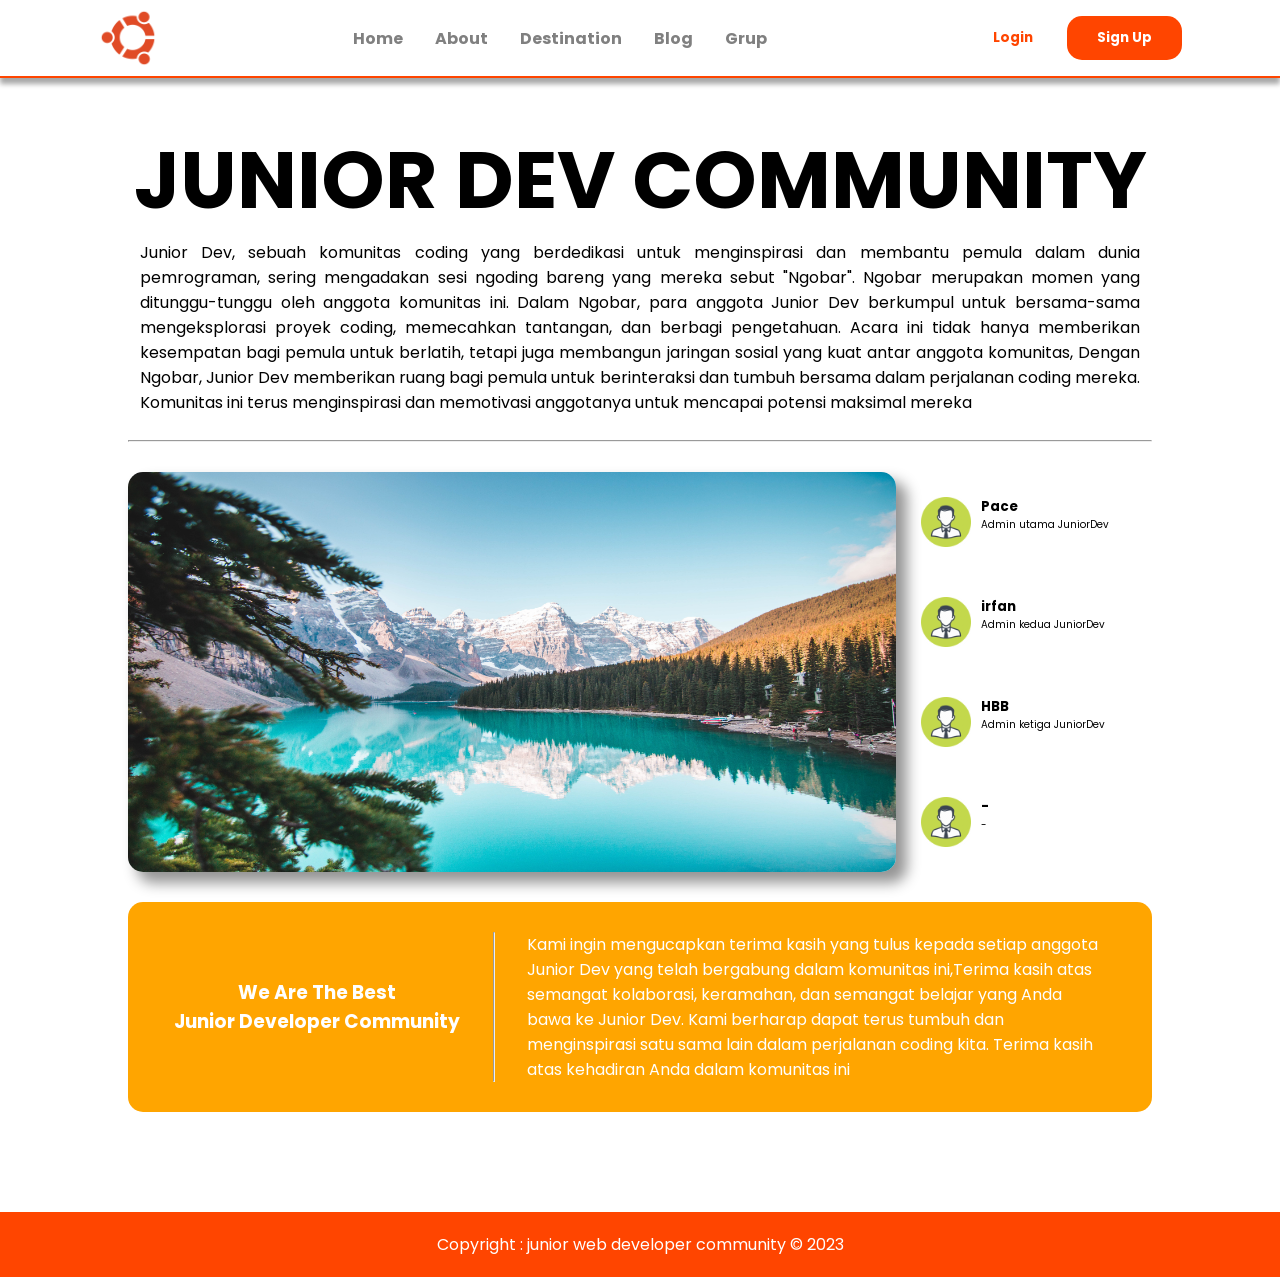
<file: juniordev.html>
<!DOCTYPE html>
<html lang="en">

  <head>
    <meta charset="UTF-8" />
    <meta name="viewport" content="width=device-width, initial-scale=1.0" />
    <title>Junior Dev</title>
    <link rel="stylesheet" href="juniordev.css" />
    <link rel="shortcut icon" href="logo.png" type="image/x-icon" />
    <link rel="stylesheet" href="https://cdnjs.cloudflare.com/ajax/libs/font-awesome/5.15.3/css/all.min.css" />
  </head>

  <body>
    <header>
      <nav>

        <input type="checkbox" id="check"/>
        <label for="check" class="checkbtn">
          <i class="fas fa-bars"></i>
        </label>

        <div class="logo">
          <img src="logo.png" alt="logo" />
        </div>

        <ul id="isi_nav">
          <li><a href="#toglehome">Home</a></li>
          <li><a href="#">About</a></li>
          <li><a href="#">Destination</a></li>
          <li><a href="#">Blog</a></li>
          <li><a href="#">Grup</a></li>
          <div class="btn" id="btn-ul">
            <button class="login">Login</button>
            <button class="sign">Sign Up</button>
          </div>
        </ul>

        <div class="btn">
          <button class="login">Login</button>
          <button class="sign">Sign Up</button>
        </div>
      </nav>
    </header>
    <main>
      <div id="toglehome"></div>
      <section id="Home">
        <div class="judul">
          <h1>JUNIOR DEV COMMUNITY</h1>
          <p>
            Junior Dev, sebuah komunitas coding yang berdedikasi untuk menginspirasi dan membantu pemula dalam dunia pemrograman, sering mengadakan sesi ngoding bareng yang mereka sebut "Ngobar". Ngobar merupakan momen yang ditunggu-tunggu oleh anggota komunitas ini. Dalam Ngobar, para anggota Junior Dev berkumpul untuk bersama-sama mengeksplorasi proyek coding, memecahkan tantangan, dan berbagi pengetahuan. Acara ini tidak hanya memberikan kesempatan bagi pemula untuk berlatih, tetapi juga membangun jaringan sosial yang kuat antar anggota komunitas,
Dengan Ngobar, Junior Dev memberikan ruang bagi pemula untuk berinteraksi dan tumbuh bersama dalam perjalanan coding mereka. Komunitas ini terus menginspirasi dan memotivasi anggotanya untuk mencapai potensi maksimal mereka
          </p>
        </div>

        </div>
        <br>
        <hr>
        <div class="pemandangan">
          <img src="bghome.jpg" alt="bghome" />
          <div class="manusia">
            <div class="manusia1">
              <img src="icons.jpg" alt="manusia1">
              <div class="deskripsi">
                <h5>Pace</h5>
                <p>Admin utama JuniorDev</p>
              </div>
            </div>
            <div class="manusia1">
              <img src="icons.jpg" alt="manusia1">
              <div class="deskripsi">
                <h5>irfan</h5>
                <p>Admin kedua JuniorDev</p>
              </div>
            </div>
            <div class="manusia1">
              <img src="icons.jpg" alt="manusia1">
              <div class="deskripsi">
                <h5>HBB</h5>
                <p>Admin ketiga JuniorDev</p>
              </div>
            </div>
            <div class="manusia1">
              <img src="icons.jpg" alt="manusia1">
              <div class="deskripsi">
                <h5>-</h5>
                <p>-</p>
              </div>
            </div>
          </div>
        </div>
        <div class="card">
          <div class="cardcontent">
            <div class="cardtitle">
              <h3>We Are The Best <br> <span>Junior Developer Community</span></h3>
            </div>
            <hr class="pemisahcontent">
            <p>Kami ingin mengucapkan terima kasih yang tulus kepada setiap anggota Junior Dev yang telah bergabung dalam komunitas ini,Terima kasih atas semangat kolaborasi, keramahan, dan semangat belajar yang Anda bawa ke Junior Dev. Kami berharap dapat terus tumbuh dan menginspirasi satu sama lain dalam perjalanan coding kita. Terima kasih atas kehadiran Anda dalam komunitas ini</p>
          </div>
        </div>
      </section>
    </main>

    <footer>
      <p>Copyright : junior web developer community &copy; 2023</p>
    </footer>
  </body>

</html>
</file>
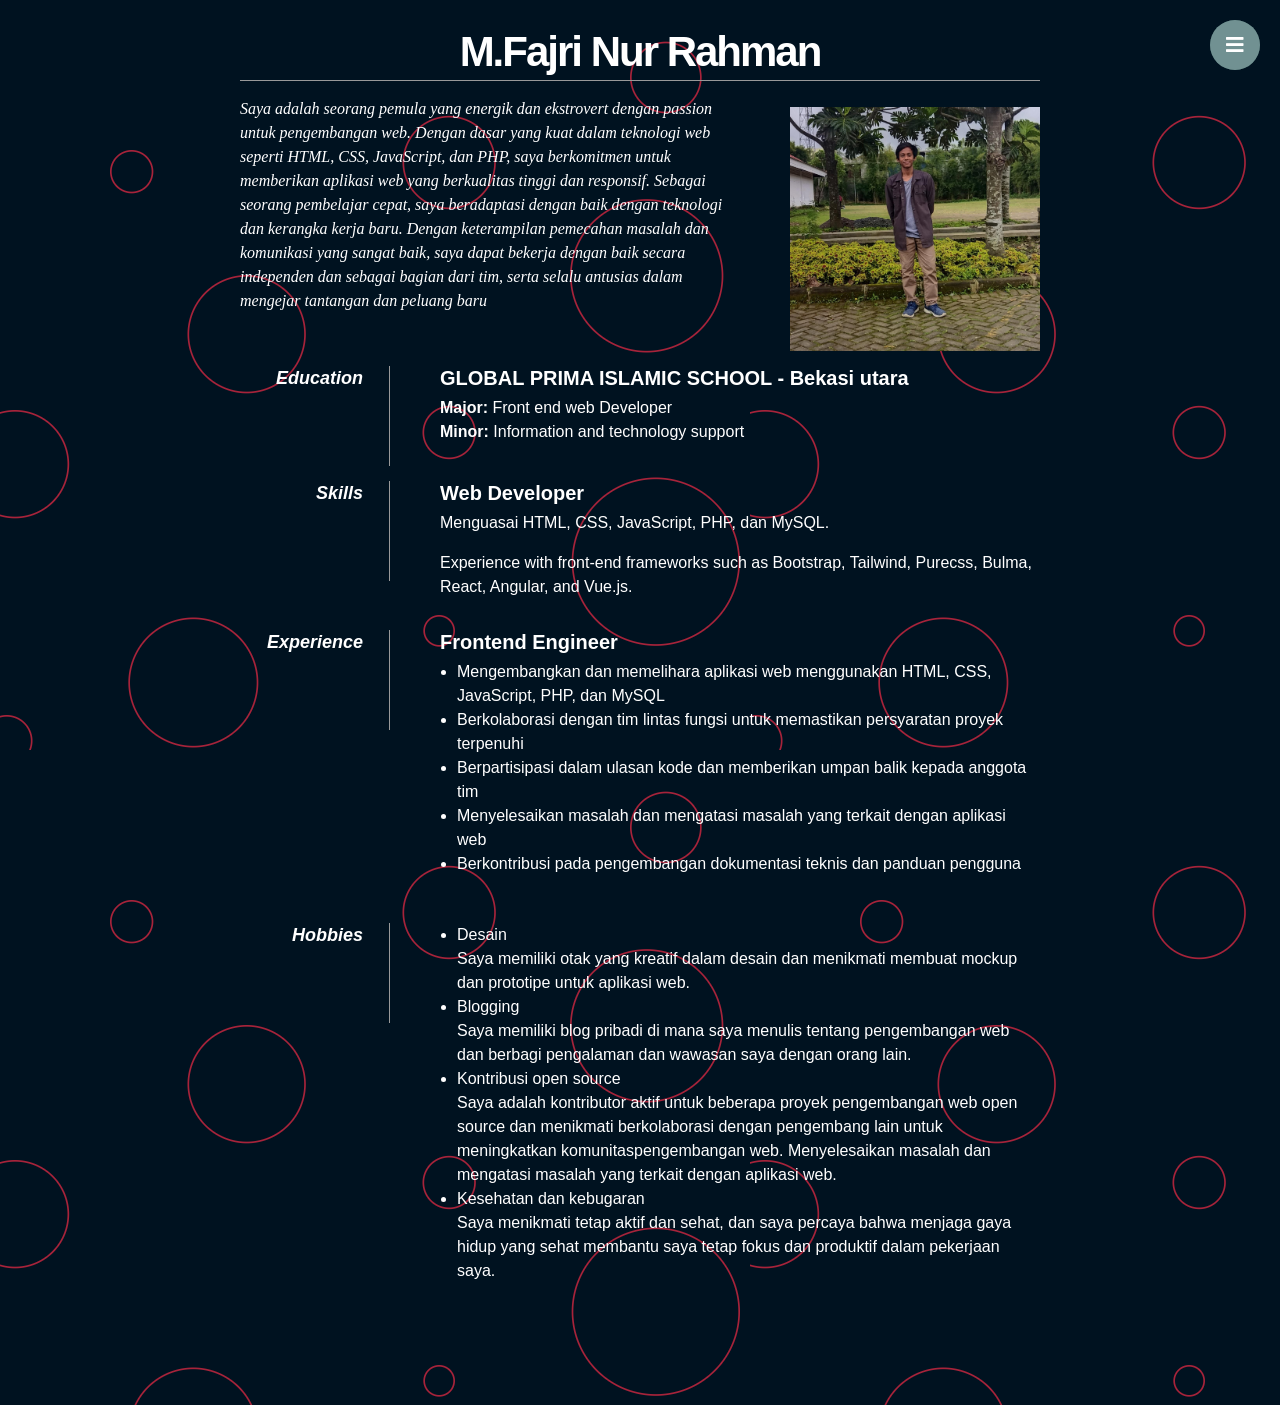
<file: webp3.html>
<!DOCTYPE html>
<html lang="en">
  <head>
    <meta charset="UTF-8" />
    <meta http-equiv="X-UA-Compatible" content="IE=edge" />
    <meta name="viewport" content="width=device-width, initial-scale=1.0" />
    <link rel="shortcut icon" href="icons.jpg" type="image/x-icon" />
    <link rel="stylesheet" href="webp1.css" />
    <link
      rel="stylesheet"
      href="https://cdnjs.cloudflare.com/ajax/libs/font-awesome/5.15.3/css/all.min.css"
    />
    <link rel="stylesheet" href="https://fonts.cdnfonts.com/css/g-gempur" />
    <link rel="stylesheet" href="https://fonts.cdnfonts.com/css/onefifth" />
    <link href="https://fonts.cdnfonts.com/css/more-sugar" rel="stylesheet" />
    <title>ABOUT | WEB PROFILE FAJRI</title>
  </head>
  <body>
    <input type="checkbox" id="active" />
    <label for="active" class="menu-btn"><i class="fas fa-bars"></i></label>
    <div class="wrapper">
      <ul>
        <li><a href="webp.html">Home</a></li>
        <li><a href="webp3.html">About me</a></li>
        <li><a href="webp1.html">Contact me</a></li>
        <li><a href="webp3.html">appreciation</a></li>
      </ul>
    </div>

    <div id="page-wrap">
      <h1 class="fn" style="text-align: center">M.Fajri Nur Rahman</h1>
      <div class="iyaa">
        <img class="img" src="fotoay.jpeg" alt="photo" id="pic" width="250px" />

        <div id="objective">
          <p class="lengkapi">
            Saya adalah seorang pemula yang energik dan ekstrovert dengan
            passion untuk pengembangan web. Dengan dasar yang kuat dalam
            teknologi web seperti HTML, CSS, JavaScript, dan PHP, saya
            berkomitmen untuk memberikan aplikasi web yang berkualitas tinggi
            dan responsif. Sebagai seorang pembelajar cepat, saya beradaptasi
            dengan baik dengan teknologi dan kerangka kerja baru. Dengan
            keterampilan pemecahan masalah dan komunikasi yang sangat baik, saya
            dapat bekerja dengan baik secara independen dan sebagai bagian dari
            tim, serta selalu antusias dalam mengejar tantangan dan peluang baru
          </p>
        </div>
      </div>

      <div class="clear"></div>

      <dl>
        <dd class="clear"></dd>

        <div class="Education">
          <dt>Education</dt>
          <dd>
            <h2>GLOBAL PRIMA ISLAMIC SCHOOL - Bekasi utara</h2>
            <p>
              <strong>Major:</strong> Front end web Developer<br />
              <strong>Minor:</strong> Information and technology support
            </p>
          </dd>
        </div>

        <dd class="clear"></dd>

        <dt>Skills</dt>
        <dd>
          <h2>Web Developer</h2>
          <p>Menguasai HTML, CSS, JavaScript, PHP, dan MySQL.</p>
          <p>
            Experience with front-end frameworks such as Bootstrap, Tailwind,
            Purecss, Bulma, React, Angular, and Vue.js.
          </p>
        </dd>

        <dd class="clear"></dd>

        <dt>Experience</dt>
        <dd>
          <h2>Frontend Engineer</h2>
          <ul>
            <li>
              Mengembangkan dan memelihara aplikasi web menggunakan HTML, CSS,
              JavaScript, PHP, dan MySQL
            </li>
            <li>
              Berkolaborasi dengan tim lintas fungsi untuk memastikan
              persyaratan proyek terpenuhi
            </li>
            <li>
              Berpartisipasi dalam ulasan kode dan memberikan umpan balik kepada
              anggota tim
            </li>
            <li>
              Menyelesaikan masalah dan mengatasi masalah yang terkait dengan
              aplikasi web
            </li>
            <li>
              Berkontribusi pada pengembangan dokumentasi teknis dan panduan
              pengguna
            </li>
          </ul>
        </dd>

        <dd class="clear"></dd>

        <dt>Hobbies</dt>

        <dd>
          <ul>
            <li>Desain</li>
            Saya memiliki otak yang kreatif dalam desain dan menikmati membuat
            mockup dan prototipe untuk aplikasi web.

            <li>Blogging</li>
            Saya memiliki blog pribadi di mana saya menulis tentang pengembangan
            web dan berbagi pengalaman dan wawasan saya dengan orang lain.

            <li>Kontribusi open source</li>
            Saya adalah kontributor aktif untuk beberapa proyek pengembangan web
            open source dan menikmati berkolaborasi dengan pengembang lain untuk
            meningkatkan komunitaspengembangan web. Menyelesaikan masalah dan
            mengatasi masalah yang terkait dengan aplikasi web.

            <li>Kesehatan dan kebugaran</li>
            Saya menikmati tetap aktif dan sehat, dan saya percaya bahwa menjaga
            gaya hidup yang sehat membantu saya tetap fokus dan produktif dalam
            pekerjaan saya.
          </ul>
        </dd>

        <dd class="clear"></dd>

        <dd class="clear"></dd>
      </dl>

      <div class="clear"></div>
    </div>

    <script src="main.js"></script>
  </body>
</html>
</file>
<file: juniordev.css>
@import url('https://fonts.googleapis.com/css2?family=Poppins:wght@500;600;700&display=swap');

* {
    padding: 0;
    margin: 0;
    box-sizing: border-box;
    font-family: 'Poppins', sans-serif;
    scroll-behavior: smooth;
}


.logo img {
    width: 60px;
    display: flex;
}

header {
    height: fit-content;
    position: fixed;
    top: 0;
    left: 0;
    right: 0;
    padding: .5rem 0rem;
    background-color: white;
    border-bottom: 2px solid orangered;
    box-shadow: 0px 6px 5px 0px rgba(0, 0, 0, 0.35);
    z-index: 99;
}

nav {

    width: 100%;
    height: fit-content;
    /* background-color: black; */
    display: flex;
    justify-content: space-around;
    align-items: center;
    /* position: absolute; */

}

.checkbtn {
    font-size: 30px;
    color: black;
    float: right;
    cursor: pointer;
    display: none;
}

#check {
    display: none;
}

ul {
    text-align: center;
    list-style-type: none;
    display: flex;
    align-items: center;
    gap: 2rem;
}
#btn-ul{
    display: none;
}
ul li a {
    text-decoration: none;
    font-weight: bold;
    color: grey;
}

nav ul li a:hover {
    color: black;
}

button {
    border: none;
    padding: 12px 30px;
    font-weight: bold;
    cursor: pointer;
}

.sign {
    background-color: orangered;
    color: white;
    border-radius: 15px;
    transition: all .3s ease;
}

.sign:hover {
    opacity: .7;
}

.login {
    color: orangered;
    background: none;
    border-radius: 15px;
    transition: all .3s ease;
}

.login:hover {
    opacity: .7;
}

/* main content */
main #toglehome {
    padding-top: 100px;
}

main {
    width: 80%;
    margin: auto;
}

main h1 {
    text-align: center;
    font-size: 80px;
    margin-top: 20px;
}

main p {
    text-align: justify;
    margin: 0px 12px;
}

main .pemandangan {
    margin-top: 30px;
}

main .pemandangan img {
    border-radius: 15px;
    width: 75%;
    height: 400px;
    box-shadow: 10px 10px 14px 1px rgba(0, 0, 0, 0.42);
    -webkit-box-shadow: 10px 10px 14px 1px rgba(0, 0, 0, 0.42);
    -moz-box-shadow: 10px 10px 14px 1px rgba(0, 0, 0, 0.42);
}

main .pemandangan {
    display: flex;
}

main .pemandangan .manusia {

    display: flex;
    flex-direction: column;

}

main .pemandangan .manusia1 {
    display: flex;
    margin: 25px;
}

main .pemandangan .manusia1 .deskripsi p {
    margin: 0;
    font-size: 10px;
}

main .pemandangan .manusia1 .deskripsi {
    padding-left: 10px;
}

main .pemandangan .manusia1 img {
    background-size: cover;
    width: 50px;
    margin: 0px;
    height: 50px;
    box-shadow: none;
}

main .card {
    margin-top: 30px;
    background-color: orange;
    padding: 30px;
    border-radius: 15px;
}

main .card .cardcontent {
    display: flex;
    color: white;
    justify-content: space-around;
}

main .card .cardcontent .cardtitle {
    display: flex;
    align-items: center;
    text-align: center;
    justify-content: center;
}

main .pemisahcontent {
    color: white;
}

main .card .cardcontent p {
    width: 60%;
    /* padding: 20px; */
    text-align: left;
    margin: 0px;
}

main .card .cardcontent h3 span {
    color: white;
}

footer {
    width: 100%;
    text-align: center;
    background-color: orangered;
    padding: 20px;
    color: white;
    margin-top: 100px;
}

/* Hamburger Menu */




/* Responsive Design Section */
@media only screen and (max-width: 600px) {
    main{
        width: 90%;
    }
    .pemandangan {
        width: 100%;
        flex-direction: column;
    }
    .judul p{
        margin-top: 1rem;
    }
    header {
        padding: 1rem .5rem;
        z-index: 99;
    }

    main .pemandangan img {
        border-radius: 15px;
        width: 100%;
        height: 250px;
    }

    .judul h1 {
        font-size: 50px;
        line-height: 2.5rem;
    }

    main .pemandangan .manusia {
        flex-direction: column;
        margin-top: 2rem;
        gap: 1rem;
        width: 100%;
    }
    main .pemandangan .manusia .manusia1 .deskripsi{
        margin: .5rem;
    }
    .btn {
        justify-content: center;
        display: flex;
        flex-direction: row;
    }

    main .pemandangan .manusia1 {
        display: flex;
        flex-direction: row;
        padding: 0;
        width: 100%;
        margin: 0;
    }

    main .pemandangan .manusia1 .deskripsi {
        padding: 0;
    }

    nav {
        justify-content: space-between;
        gap: 1rem;
    }

    ul {
        width: 100%;
        background: whitesmoke;
        top: 94px;
        flex-direction: column;
        position: absolute;
        left: -100% ;
        padding: 0;
        text-align: center;
        transition: all .5s;
        height: 100vh;
        gap: 1.5rem;

    }
    main .card .cardcontent p{
        text-align: justify !important;
    }
    nav ul li a {
        font-size: 20px;
    }

    nav ul li {
        padding: .5rem;
        width: 100%;
    }

    nav ul li:nth-child(1) {
        margin-top: 2rem;
    }

    nav ul li:hover {
        background-color: orangered;

    }

    nav ul li:hover a {
        color: whitesmoke;

    }


    #check:checked ~ #isi_nav {
        left: 0;
    }

    .checkbtn {
        display: block;

    }
    #btn-ul{
        display: block;
    }
    .btn{
        display: none;
    }
    .logo {
        font-size: 30px;
    }

    nav ul li a {
        font-size: 16px;
    }

    main .cardcontent {
        display: flex;
        flex-direction: column;
    }

    main .card .cardcontent p {
        text-align: center;
        padding: 20px;
        width: 100%;
    }

}
</file>
<file: webp1.css>
* {
  margin: 0;
  padding: 0;
}


body {
  margin: 0;
  padding: 0;
  box-sizing: border-box;
  font: Helvetica, Sans-Serif;
  line-height: 24px;
  background-color: #553e3e;
  background-image: url("circle-scatter-haikei\ \(2\).png");
  }
  
  .wrapper {
    position: fixed;
    top: 0;
    left: 0;
    height: 100%;
    z-index: 1;
    width: 100%;
    font-family: 'g Gempur', sans-serif;
    background-color: #2E4F4F;
    /* background: linear-gradient(375deg, #1a1a1a, #719192); */
    /* clip-path: circle(25px at calc(0% + 45px) 45px); */
    clip-path: circle(25px at calc(100% - 45px) 45px);
    transition: all 0.3s ease-in-out;
  }
  
  #active:checked~.wrapper {
    clip-path: circle(75%);
  }
  
  .menu-btn {
    position: fixed;
    z-index: 2;
    right: 20px;
    /* left: 20px; */
    top: 20px;
    height: 50px;
    width: 50px;
    text-align: center;
    line-height: 50px;
    border-radius: 50%;
    font-size: 20px;
    color: #fff;
    cursor: pointer;
    background: #719192;
    /* background: linear-gradient(375deg, #1cc7d0, #2ede98); */
    transition: all 0.3s ease-in-out;
  }
  
  #active:checked~.menu-btn {
    background: #fff;
    color: #1a1a1a;
  }
  
  #active:checked~.menu-btn i:before {
    content: "\f00d";
  }
  
  .wrapper ul {
    position: absolute;
    display: flex;
    flex-direction: column;
    justify-content: center;
    align-items: center;
    top: 50%;
    left: 47%;
    transform: translate(-50%, -50%);
    list-style: none;
    text-align: center;
  }
  
  .wrapper ul li {
    margin: 10px;
    height: 40px;
    align-items: center;
    display: flex;
    justify-content: center;
  }
  
  
  .wrapper ul li a:after {
    width: 100%;
  }
  
  .wrapper ul li a {
    color: none;
    text-decoration: none;
    font-size: 30px;
    font-weight: 500;
    padding: 5px 30px;
    color: #fff;
    position: relative;
    line-height: 50px;
    transition: all 0.3s ease;
  }
  
  .wrapper ul li a:after {
    position: absolute;
    content: "";
    background: #fff;
    width: 100%;
    height: 50px;
    left: 0;
    border-radius: 50px;
    transform: scaleY(0);
    z-index: -1;
    transition: transform 0.3s ease;
  }
  
  .wrapper ul li a:hover:after {
    transform: scaleY(1);
  }
  
  .wrapper ul li a:hover {
    color: #000000;
  }
  
  input[type="checkbox"] {
    display: none;
  }
  
  .container {
    height: 250px;
    width: 250px;
    overflow: hidden;
    margin: auto;
    right: 10em;
    border-radius: 50%;
    transition: all 0.3s box-shadow: 0px 1px 5px 0px rgba(0, 0, 0, 0.3);
    background: linear-gradient(45deg, #87A2FB, #00E7FF);
  }
  
  .container:hover {
    height: 470px;
    width: 300px;
    padding: 70px 0;
    border: 3px solid black;
    align-items: center;
    border-radius: 5px;
    box-shadow: 0px 1px 35px 0px rgba(0, 0, 0, 0.3);
  }
  
  .container .icons {
    position: relative;
    bottom: 65px;
    left: 68px;
    display: flex;
    align-content: center;
    flex-direction: row;
    list-style: none;
  
  }
  
  .clear {
    clear: both;
  }
  #page-wrap {
    width: 800px;
    margin: 40px auto 60px;
    color: white;
  }
  #pic {
    float: right;
    /* margin: -30px 0 0 0; */
  }
  h1 {
    margin: 0 0 16px 0;
    padding: 0 0 16px 0;
    font-size: 42px;
    font-weight: bold;
    letter-spacing: -2px;
    border-bottom: 1px solid #999;
  }
  h2 {
    font-size: 20px;
    margin: 0 0 6px 0;
    position: relative;
    color: white;
    z-index: -2;
  }
  h2 span {
    position: absolute;
    bottom: 0;
    z-index: -2;
    right: 0;
    font-style: italic;
    font-family: Georgia, Serif;
    font-size: 16px;
    color: #999;
    font-weight: normal;
  }
  p {
    margin: 0 0 16px 0;
    color: white;
  }
  a {
    color: #999;
    text-decoration: none;
    border-bottom: 1px dotted #999;
  }
  a:hover {
    border-bottom-style: solid;
    color: white
  }
  ul {
    margin: 0 10px 32px 17px;
  }
  #objective {
    width: 500px;
    float: left;
  }
  #objective p {
    font-family: Georgia, Serif;
    font-style: italic;
    color: white;
  }
  dt {
    font-style: italic;
    font-weight: bold;
    font-size: 18px;
    text-align: right;
    color: white;
    padding: 0 26px 0 0;
    width: 150px;
    float: left;
    height: 100px;
    border-right: 1px solid #999;
  }
  dd {
    width:600px;
    float: right;
  }
  dd.clear {
    float: none;
    margin: 0;
    height: 15px;
  }

  .img {
    padding-top: 10px;
  }

  @media only screen and (max-width: 768px) {
    .iyaa {
        display: flex;
        align-items: center;
        flex-direction: column;
        justify-content: center;
    }

    .img {
      padding-bottom: 10px;
    }

    .lengkapi {
      text-align: center;
    }

    ul {
      margin: 0 15px 32px 17px;
    }

  }

  pre {
    color: white;
  }

  li {
    color: white;
  }

  * {
    box-sizing: border-box;
  }
  
  /* Style inputs */
  input[type=text], select, textarea {
    width: 100%;
    padding: 12px;
    font-family: 'Adorable Kids', sans-serif;
    border: 1px solid black;
    margin-top: 6px;
    border-radius: 10px;
    margin-bottom: 16px;
    resize: none;
  }
  
  input[type=submit] {
    background-color: #888888;
    color: white;
    padding: 12px 20px;
    border: none;
    border-radius: 10%;    cursor: pointer;
  }
  
  input[type=submit]:hover {
    background-color: #45a049;
  }
  
  /* Style the container/contact section */
  .containerr {
    border-radius: 15px;
    padding: 10px;
  }
  
  #email {
   width: 100%;
   border-radius: 10px;
    padding: 12px;
    border: 1px solid black;
    margin-top: 6px;
    font-family: 'Adorable Kids', sans-serif;
    margin-bottom: 16px;
    
    resize: vertical;
  }
  /* Create two columns that float next to eachother */
  .column {
    float: left;
    width: 500px;
    height: 500px;
    margin-top: 6px;
    padding: 20px;
    justify-content: space-evenly;
    z-index: -3;
  }

  .column2 {
    float: right;
    width: 500px;
    height: 500px;
    margin-top: 6px;
    padding: 20px;
    z-index: -3;
    align-items: center;
    justify-content: space-evenly;
  }
  
  /* Clear floats after the columns */
  .row:after {
    content: "";
    display: table;
    clear: both;
  }

  
  
  
  
  /* Responsive layout - when the screen is less than 600px wide, make the two columns stack on top of each other instead of next to each other */
  @media screen and (max-width: 1020px) {
    .column, input[type=submit] {
      width: 100%;
      margin-top: 0;
    }
    .column {
      padding: 0;
      margin: 0;
      height: 250px;
    }
    
    .column2 {
      float: none;
      width: 100%;
    }
  }

  #darkkk {
    font-family: 'Toony', sans-serif;
    text-align: center;       
    font-size: 20px;
  }

  * {box-sizing: border-box}
body {font-family: Verdana, sans-serif; margin:0}
.mySlides {display: none}

/* Slideshow container */
.slideshow-container {
  max-width: 1000px;
  position: relative;
  margin: auto;
}

/* Next & previous buttons */
.prev, .next {
  cursor: pointer;
  position: absolute;
  top: 50%;
  width: auto;
  padding: 16px;
  margin-top: -22px;
  color: black;
  font-weight: bold;
  font-size: 18px;
  transition: 0.6s ease;
  border-radius: 0 3px 3px 0;
  user-select: none;
}

/* Position the "next button" to the right */
.next {
  right: 0;
  border-radius: 3px 0 0 3px;
}

/* On hover, add a black background color with a little bit see-through */
.prev:hover, .next:hover {
  background-color: rgba(0,0,0,0.8);
}

/* Caption text */
.text {
  color: #f2f2f2;
  font-size: 15px;
  padding: 8px 12px;
  position: absolute;
  bottom: 8px;
  width: 100%;
  text-align: center;
}

/* Number text (1/3 etc) */
.numbertext {
  color: #f2f2f2;
  font-size: 12px;
  padding: 8px 12px;
  position: absolute;
  top: 0;
}

/* The dots/bullets/indicators */
.dot {
  cursor: pointer;
  height: 15px;
  width: 15px;
  margin: 0 2px;
  background-color: #bbb;
  border-radius: 50%;
  display: inline-block;
  transition: background-color 0.6s ease;
}

.active, .dot:hover {
  background-color: #717171;
}

/* Fading animation */
.fade {
  animation-name: fade;
  animation-duration: 1.5s;
}

@keyframes fade {
  from {opacity: .4} 
  to {opacity: 1}
}

/* On smaller screens, decrease text size */
@media only screen and (max-width: 300px) {
  .prev, .next,.text {font-size: 11px}
}

.hihii {
  width: 100%;
  aspect-ratio: 19.;
  display: flex;
  align-items: center;
  justify-content: center;
  margin-top: 40px;
  
}
</file>
